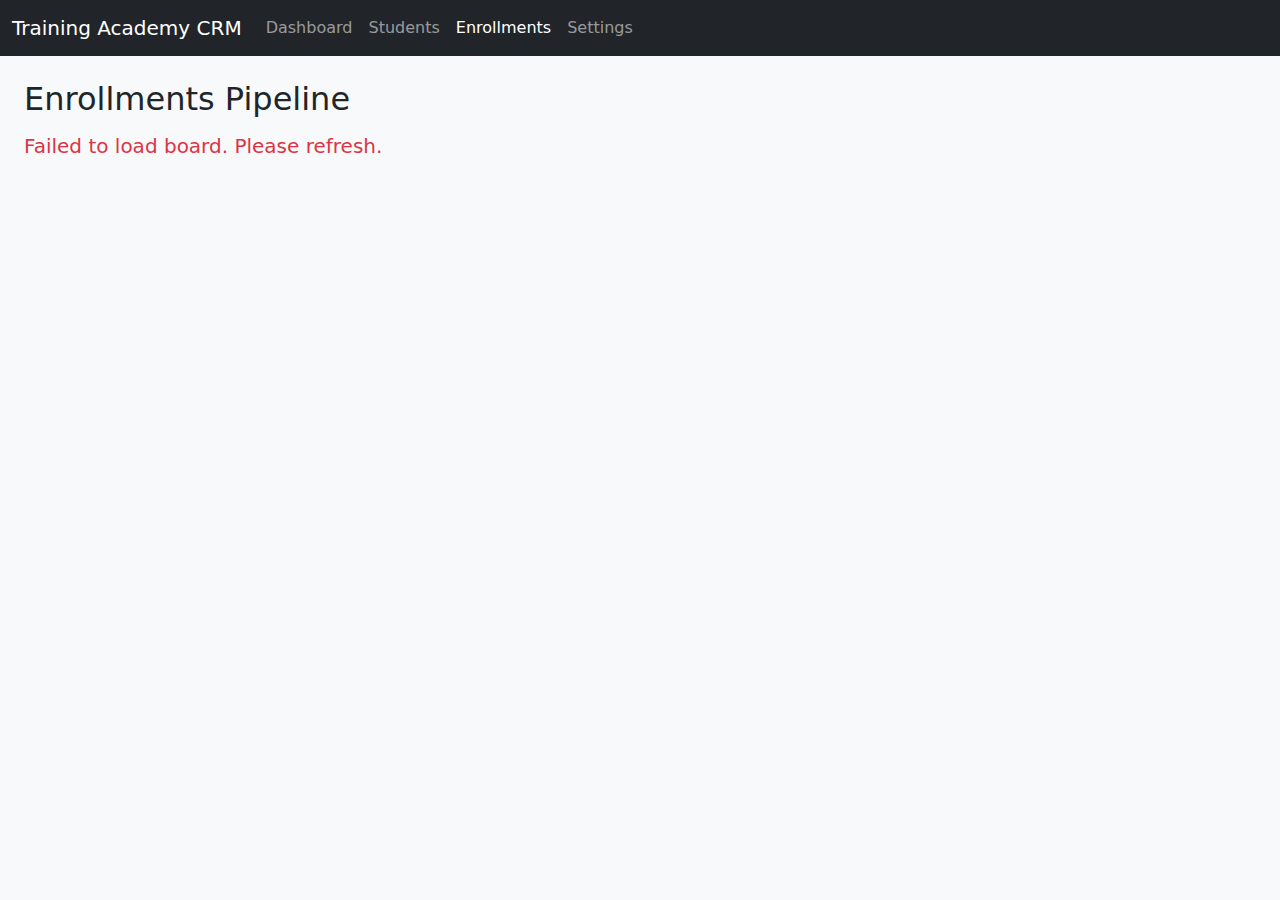
<file: enrollments.html>
<!DOCTYPE html>
<html lang="en">

<head>
    <meta charset="UTF-8">
    <meta name="viewport" content="width=device-width, initial-scale-1.0">
    <title>CRM - Enrollments Pipeline</title>
    <!-- Bootstrap 5 CSS -->
    <link href="https://cdn.jsdelivr.net/npm/bootstrap@5.3.3/dist/css/bootstrap.min.css" rel="stylesheet">
    <!-- Bootstrap Icons -->
    <link href="https://cdn.jsdelivr.net/npm/bootstrap-icons@1.11.3/font/bootstrap-icons.min.css" rel="stylesheet">
    <!-- Custom Kanban CSS -->
    <link href="/assets/css/style.css" rel="stylesheet">
</head>

<body>

    <!-- Navigation (Copied from settings.html) -->
    <nav class="navbar navbar-expand-lg navbar-dark bg-dark mb-4">
        <div class="container-fluid">
            <a class="navbar-brand" href="#">Training Academy CRM</a>
            <div class="collapse navbar-collapse">
                <ul class="navbar-nav me-auto mb-2 mb-lg-0">
                    <li class="nav-item"><a class="nav-link" href="/dashboard.html">Dashboard</a></li>
                    <li class="nav-item"><a class="nav-link" href="/students.html">Students</a></li>
                    <li class="nav-item"><a class="nav-link active" href="/enrollments.html">Enrollments</a></li>
                    <li class="nav-item"><a class="nav-link" href="/settings.html">Settings</a></li>
                </ul>
            </div>
        </div>
    </nav>

    <!-- Main Content -->
    <main class="container-fluid px-4">
        <div class="d-flex justify-content-between align-items-center mb-3">
            <h2 class="mb-0">Enrollments Pipeline</h2>
            <!-- Filters would go here -->
        </div>

        <!-- Kanban Board Container -->
        <div class="kanban-board-container">
            <div class="kanban-board" id="kanban-board">
                <!-- Columns will be dynamically generated by JS -->
                <!-- 
                Example Column Structure:
                <div class="kanban-column" id="stage-1">
                    <h5 class="kanban-column-title">New Inquiry (5)</h5>
                    <div class="kanban-dropzone" data-stage-id="1">
                        <div class="kanban-card" draggable="true" data-id="101">
                            <h6>Student Name</h6>
                            <p>Course Name</p>
                            <span>Follow up: 10-Nov</span>
                        </div>
                    </div>
                </div>
                -->
            </div>
        </div>
    </main>

    <script src="https://cdn.jsdelivr.net/npm/bootstrap@5.3.3/dist/js/bootstrap.bundle.min.js"></script>
    <script src="/assets/js/enrollments.js" defer></script>

    <div class="modal fade" id="lostModal" tabindex="-1" aria-labelledby="lostModalLabel" aria-hidden="true">
        <div class="modal-dialog">
            <div class="modal-content">
                <div class="modal-header">
                    <h5 class="modal-title" id="lostModalLabel">Mark Enrollment as Lost</h5>
                    <button type="button" class="btn-close" data-bs-dismiss="modal" aria-label="Close"></button>
                </div>
                <form id="lost-enrollment-form">
                    <input type="hidden" id="lost-enrollment-id" name="enrollment_id">
                    <div class="modal-body">
                        <div class="mb-3">
                            <label for="lost_reason" class="form-label">Lost Reason <span class="text-danger">*</span></label>
                            <select class="form-select mb-2" id="lost_reason" name="lost_reason" required>
                                <option value="">-- Select Reason --</option>
                                <option value="Joined Competitor">Joined Competitor</option>
                                <option value="Not Interested Anymore">Not Interested Anymore</option>
                                <option value="Price/Budget Issue">Price/Budget Issue</option>
                                <option value="Unqualified Lead">Unqualified Lead</option>
                                <option value="No Response">No Response</option>
                            </select>
                            <textarea class="form-control" name="lost_reason_details" rows="3" placeholder="Add specific notes... (Optional)"></textarea>
                        </div>
                    </div>
                    <div class="modal-footer">
                        <button type="button" class="btn btn-secondary" data-bs-dismiss="modal">Cancel</button>
                        <button type="submit" class="btn btn-danger">Confirm Lost</button>
                    </div>
                </form>
            </div>
        </div>
    </div>
</body>

</html>

</html>
</file>
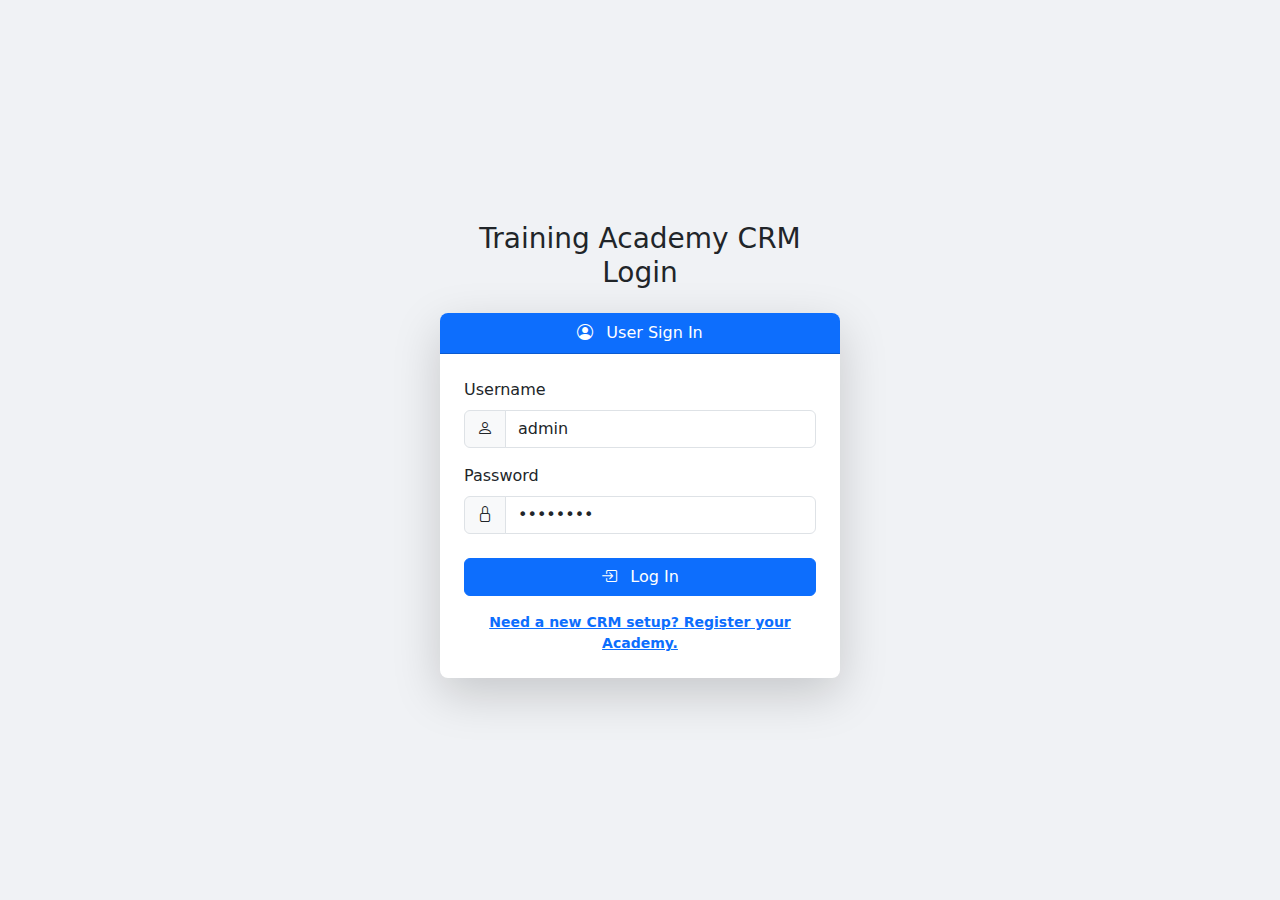
<file: login.html>
<!DOCTYPE html>
<html lang="en">

<head>
    <meta charset="UTF-8">
    <meta name="viewport" content="width=device-width, initial-scale=1.0">
    <title>CRM - Login</title>
    <link href="https://cdn.jsdelivr.net/npm/bootstrap@5.3.3/dist/css/bootstrap.min.css" rel="stylesheet">
    <link href="https://cdn.jsdelivr.net/npm/bootstrap-icons@1.11.3/font/bootstrap-icons.min.css" rel="stylesheet">
    <style>
        body {
            background-color: #f0f2f5; /* Updated for UI consistency */
            display: flex;
            justify-content: center;
            align-items: center;
            min-height: 100vh;
        }

        .login-container {
            width: 100%;
            max-width: 400px;
        }
    </style>
</head>

<body>

    <div class="login-container">
        <h3 class="text-center mb-4">Training Academy CRM Login</h3>
        <div class="card shadow-lg border-0 rounded-3">
            <div class="card-header bg-primary text-white text-center rounded-top-3">
                <i class="bi bi-person-circle me-2"></i> User Sign In
            </div>
            <div class="card-body p-4">
                <div id="alert-message" class="alert d-none" role="alert"></div>

                <form id="login-form">
                    <div class="mb-3">
                        <label for="username" class="form-label">Username</label>
                        <div class="input-group">
                            <span class="input-group-text"><i class="bi bi-person"></i></span>
                            <input type="text" class="form-control" id="username" name="username" required autocomplete="username" value="admin">
                        </div>
                    </div>
                    <div class="mb-4">
                        <label for="password" class="form-label">Password</label>
                        <div class="input-group">
                            <span class="input-group-text"><i class="bi bi-lock"></i></span>
                            <input type="password" class="form-control" id="password" name="password" required autocomplete="current-password" value="admin123">
                        </div>
                        <!-- <small class="form-text text-muted">Hint: Use the default admin user with password "admin123".</small> -->
                    </div>
                    <div class="d-grid">
                        <button type="submit" class="btn btn-primary" id="login-button">
                            <i class="bi bi-box-arrow-in-right me-2"></i> Log In
                        </button>
                    </div>
                </form>

                <p class="text-center mt-3 mb-0 small">
                    <a href="signup.html" class="text-primary fw-bold">Need a new CRM setup? Register your Academy.</a>
                </p>
            </div>
        </div>
    </div>

    <script src="https://cdn.jsdelivr.net/npm/bootstrap@5.3.3/dist/js/bootstrap.bundle.min.js"></script>

    <script>
        document.getElementById('login-form').addEventListener('submit', async function(event) {
            event.preventDefault();
            
            const form = event.target;
            const button = document.getElementById('login-button');
            const alertMessage = document.getElementById('alert-message');
            
            button.disabled = true;
            alertMessage.classList.add('d-none');
            
            const formData = new FormData(form);
            const loginData = Object.fromEntries(formData.entries());

            try {
                const response = await fetch('/api/v1/auth.php', {
                    method: 'POST',
                    headers: { 'Content-Type': 'application/json' },
                    body: JSON.stringify(loginData)
                });
                
                const isJson = response.headers.get('content-type')?.includes('application/json');
                
                if (!isJson) {
                    throw new Error('Server returned an invalid response (not JSON). Check PHP error logs.');
                }
                
                const result = await response.json();

                if (response.ok) {
                    alertMessage.classList.remove('alert-danger', 'd-none');
                    alertMessage.classList.add('alert-success');
                    alertMessage.textContent = `Welcome, ${result.full_name}! Redirecting...`;
                    
                    setTimeout(() => {
                        // FINAL FIX: Use relative path for maximum compatibility
                        window.location.href = 'dashboard.php'; 
                    }, 500);
                    
                } else {
                    throw new Error(result.error || 'Authentication failed. Please try again.');
                }

            } catch (error) {
                alertMessage.classList.remove('alert-success', 'd-none');
                alertMessage.classList.add('alert-danger');
                alertMessage.textContent = error.message;
                console.error('Login Error:', error);
                button.disabled = false;
            }
        });
    </script>
</body>

</html>
</file>
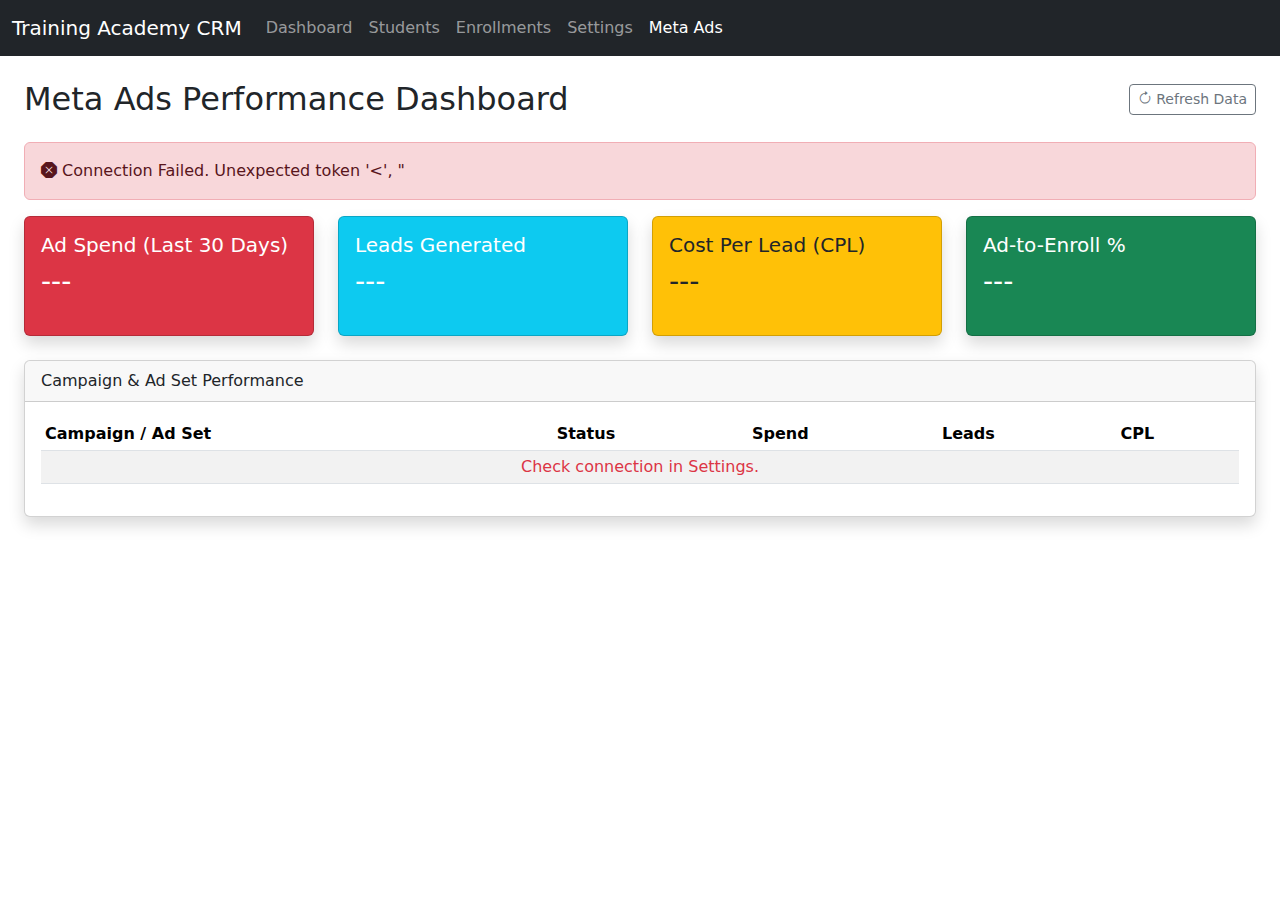
<file: meta_ads.html>
<!DOCTYPE html>
<html lang="en">

<head>
    <meta charset="UTF-8">
    <meta name="viewport" content="width=device-width, initial-scale=1.0">
    <title>CRM - Meta Ads Dashboard</title>
    <link href="https://cdn.jsdelivr.net/npm/bootstrap@5.3.3/dist/css/bootstrap.min.css" rel="stylesheet">
    <link href="https://cdn.jsdelivr.net/npm/bootstrap-icons@1.11.3/font/bootstrap-icons.min.css" rel="stylesheet">
    <style>
        .kpi-card { min-height: 120px; }
    </style>
</head>

<body>

    <nav class="navbar navbar-expand-lg navbar-dark bg-dark mb-4">
        <div class="container-fluid">
            <a class="navbar-brand" href="#">Training Academy CRM</a>
            <div class="collapse navbar-collapse">
                <ul class="navbar-nav me-auto mb-2 mb-lg-0">
                    <li class="nav-item"><a class="nav-link" href="/dashboard.html">Dashboard</a></li>
                    <li class="nav-item"><a class="nav-link" href="/students.html">Students</a></li>
                    <li class="nav-item"><a class="nav-link" href="/enrollments.html">Enrollments</a></li>
                    <li class="nav-item"><a class="nav-link" href="/settings.html">Settings</a></li>
                    <li class="nav-item"><a class="nav-link active" href="/meta_ads.html">Meta Ads</a></li>
                </ul>
            </div>
        </div>
    </nav>

    <main class="container-fluid px-4">
        <div class="d-flex justify-content-between align-items-center mb-4">
            <h2 class="mb-0">Meta Ads Performance Dashboard</h2>
            <button class="btn btn-sm btn-outline-secondary" onclick="loadAdsData()"><i class="bi bi-arrow-clockwise"></i> Refresh Data</button>
        </div>
        
        <div id="connection-status" class="alert alert-warning">
            <i class="bi bi-exclamation-triangle-fill"></i> Not connected. Go to Settings > Integrations to connect your Meta account.
        </div>

        <div class="row mb-4">
            <div class="col-md-3">
                <div class="card kpi-card bg-danger text-white shadow">
                    <div class="card-body">
                        <h5 class="card-title">Ad Spend (Last 30 Days)</h5>
                        <h3 class="card-text" id="kpi-spend">₹0</h3>
                    </div>
                </div>
            </div>
            
            <div class="col-md-3">
                <div class="card kpi-card bg-info text-white shadow">
                    <div class="card-body">
                        <h5 class="card-title">Leads Generated</h5>
                        <h3 class="card-text" id="kpi-leads">0</h3>
                    </div>
                </div>
            </div>

            <div class="col-md-3">
                <div class="card kpi-card bg-warning text-dark shadow">
                    <div class="card-body">
                        <h5 class="card-title">Cost Per Lead (CPL)</h5>
                        <h3 class="card-text" id="kpi-cpl">₹0</h3>
                    </div>
                </div>
            </div>

            <div class="col-md-3">
                <div class="card kpi-card bg-success text-white shadow">
                    <div class="card-body">
                        <h5 class="card-title">Ad-to-Enroll %</h5>
                        <h3 class="card-text" id="kpi-enroll-rate">0%</h3>
                    </div>
                </div>
            </div>
        </div>

        <div class="card shadow mb-4">
            <div class="card-header">
                Campaign & Ad Set Performance
            </div>
            <div class="card-body">
                <div class="table-responsive">
                    <table class="table table-striped table-sm">
                        <thead>
                            <tr>
                                <th>Campaign / Ad Set</th>
                                <th>Status</th>
                                <th>Spend</th>
                                <th>Leads</th>
                                <th>CPL</th>
                            </tr>
                        </thead>
                        <tbody id="ad-campaign-table">
                            <tr><td colspan="5" class="text-center text-muted">Awaiting connection...</td></tr>
                        </tbody>
                    </table>
                </div>
            </div>
        </div>
    </main>

    <script src="https://cdn.jsdelivr.net/npm/bootstrap@5.3.3/dist/js/bootstrap.bundle.min.js"></script>
    <script src="/assets/js/meta_ads.js" defer></script>
</body>

</html>
</file>
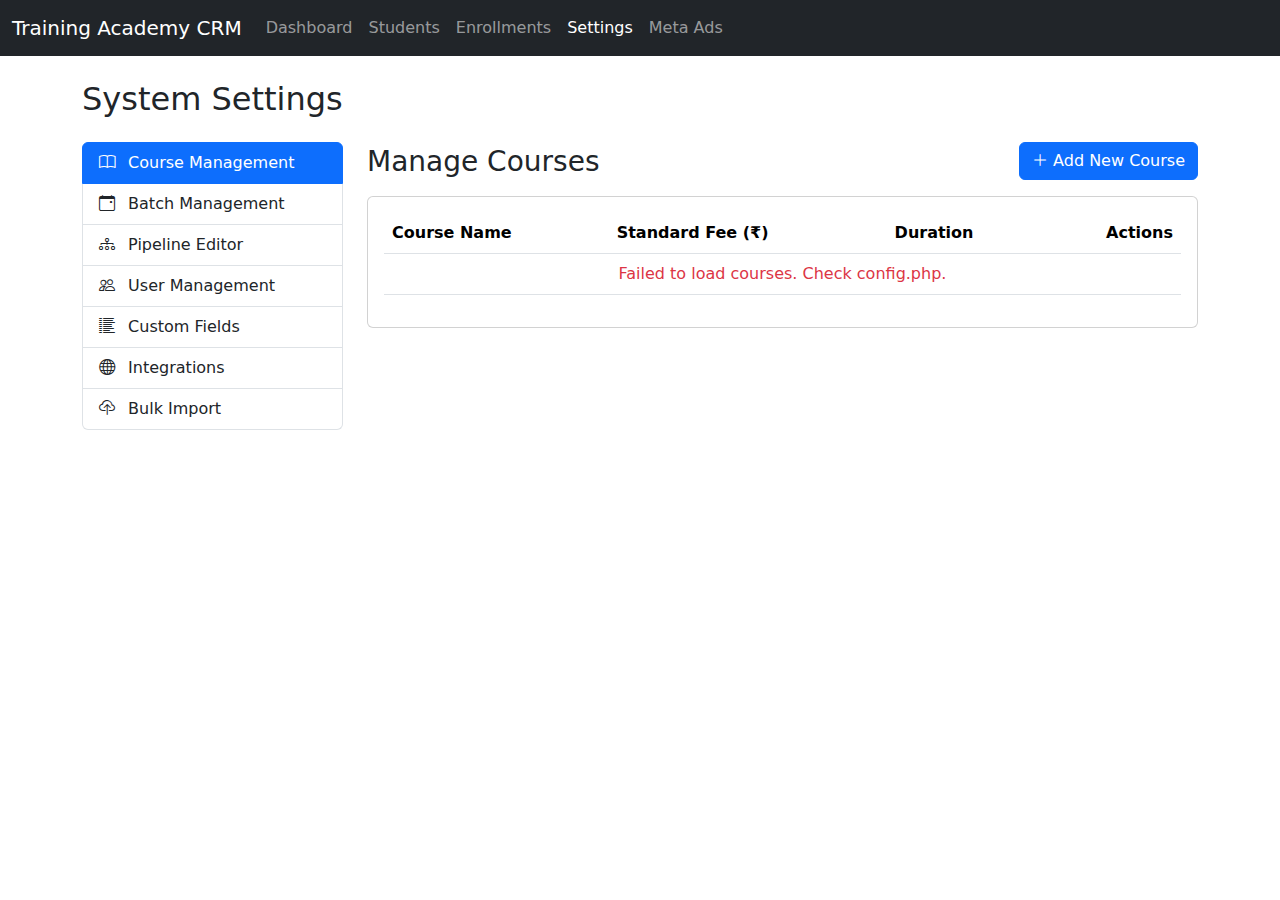
<file: settings.html>
<!DOCTYPE html>
<html lang="en">

<head>
    <meta charset="UTF-8">
    <meta name="viewport" content="width=device-width, initial-scale=1.0">
    <title>CRM - Settings</title>
    <link href="https://cdn.jsdelivr.net/npm/bootstrap@5.3.3/dist/css/bootstrap.min.css" rel="stylesheet">
    <link href="https://cdn.jsdelivr.net/npm/bootstrap-icons@1.11.3/font/bootstrap-icons.min.css" rel="stylesheet">
</head>

<body>

    <nav class="navbar navbar-expand-lg navbar-dark bg-dark mb-4">
        <div class="container-fluid">
            <a class="navbar-brand" href="#">Training Academy CRM</a>
            <div class="collapse navbar-collapse">
                <ul class="navbar-nav me-auto mb-2 mb-lg-0">
                    <li class="nav-item"><a class="nav-link" href="/dashboard.html">Dashboard</a></li>
                    <li class="nav-item"><a class="nav-link" href="/students.html">Students</a></li>
                    <li class="nav-item"><a class="nav-link" href="/enrollments.html">Enrollments</a></li>
                    <li class="nav-item"><a class="nav-link active" href="/settings.html">Settings</a></li>
                    <li class="nav-item"><a class="nav-link" href="/meta_ads.html">Meta Ads</a></li>
                </ul>
            </div>
        </div>
    </nav>

    <main class="container">
        <h2 class="mb-4">System Settings</h2>

        <div class="row">
            <div class="col-md-3">
                <div class="list-group" id="settings-tabs" role="tablist">
                    <a class="list-group-item list-group-item-action active" id="courses-tab" data-bs-toggle="list" href="#courses-pane" role="tab">
                        <i class="bi bi-book me-2"></i> Course Management
                    </a>
                    <a class="list-group-item list-group-item-action" id="batches-tab" data-bs-toggle="list" href="#batches-pane" role="tab">
                        <i class="bi bi-calendar-event me-2"></i> Batch Management
                    </a>
                    <a class="list-group-item list-group-item-action" id="pipeline-tab" data-bs-toggle="list" href="#pipeline-pane" role="tab">
                        <i class="bi bi-diagram-3 me-2"></i> Pipeline Editor
                    </a>
                    <a class="list-group-item list-group-item-action" id="users-tab" data-bs-toggle="list" href="#users-pane" role="tab">
                        <i class="bi bi-people me-2"></i> User Management
                    </a>
                    <a class="list-group-item list-group-item-action" id="custom-fields-tab" data-bs-toggle="list" href="#custom-fields-pane" role="tab">
                        <i class="bi bi-list-columns-reverse me-2"></i> Custom Fields
                    </a>
                    <a class="list-group-item list-group-item-action" id="integrations-tab" data-bs-toggle="list" href="#integrations-pane" role="tab">
                        <i class="bi bi-globe me-2"></i> Integrations
                    </a>
                    <a class="list-group-item list-group-item-action" id="bulk-import-tab" data-bs-toggle="list" href="#bulk-import-pane" role="tab">
                        <i class="bi bi-cloud-upload me-2"></i> Bulk Import
                    </a>
                    </div>
            </div>
            <div class="col-md-9">
                <div class="tab-content">

                    <div class="tab-pane fade show active" id="courses-pane" role="tabpanel" aria-labelledby="courses-tab">
                        <div class="d-flex justify-content-between align-items-center mb-3">
                            <h3 class="mb-0">Manage Courses</h3>
                            <button class="btn btn-primary" data-bs-toggle="modal" data-bs-target="#addCourseModal">
                                <i class="bi bi-plus-lg"></i> Add New Course
                            </button>
                        </div>

                        <div class="card">
                            <div class="card-body">
                                <table class="table table-hover">
                                    <thead>
                                        <tr>
                                            <th>Course Name</th>
                                            <th>Standard Fee (₹)</th>
                                            <th>Duration</th>
                                            <th class="text-end">Actions</th>
                                        </tr>
                                    </thead>
                                    <tbody id="course-list-table">
                                        <tr>
                                            <td colspan="4" class="text-center">Loading courses...</td>
                                        </tr>
                                    </tbody>
                                </table>
                            </div>
                        </div>
                    </div>

                    <div class="tab-pane fade" id="batches-pane" role="tabpanel" aria-labelledby="batches-tab">
                        <div class="d-flex justify-content-between align-items-center mb-3">
                            <h3 class="mb-0">Manage Batches</h3>
                            <button class="btn btn-primary" data-bs-toggle="modal" data-bs-target="#addBatchModal">
                                <i class="bi bi-plus-lg"></i> Add New Batch
                            </button>
                        </div>

                        <div class="card">
                            <div class="card-body">
                                <table class="table table-hover">
                                    <thead>
                                        <tr>
                                            <th>Batch Name</th>
                                            <th>Course</th>
                                            <th>Start Date</th>
                                            <th>Seats</th>
                                            <th class="text-end">Actions</th>
                                        </tr>
                                    </thead>
                                    <tbody id="batch-list-table">
                                        <tr>
                                            <td colspan="5" class="text-center">Loading batches...</td>
                                        </tr>
                                    </tbody>
                                </table>
                            </div>
                        </div>
                    </div>

                    <div class="tab-pane fade" id="pipeline-pane" role="tabpanel" aria-labelledby="pipeline-tab">
                        <div class="d-flex justify-content-between align-items-center mb-3">
                            <h3 class="mb-0">Edit Admissions Funnel Stages</h3>
                            <button class="btn btn-primary" data-bs-toggle="modal" data-bs-target="#addStageModal">
                                <i class="bi bi-plus-lg"></i> Add New Stage
                            </button>
                        </div>
                        <div class="alert alert-info">
                            Drag and drop the stages below to re-order your Kanban board columns.
                        </div>

                        <ul class="list-group list-group-flush" id="pipeline-stages-list">
                        </ul>
                    </div>

                    <div class="tab-pane fade" id="users-pane" role="tabpanel" aria-labelledby="users-tab">
                        <div class="d-flex justify-content-between align-items-center mb-3">
                            <h3 class="mb-0">Manage CRM Users</h3>
                            <button class="btn btn-primary" data-bs-toggle="modal" data-bs-target="#addUserModal">
                                <i class="bi bi-person-plus-fill"></i> Invite New User
                            </button>
                        </div>
                        <div class="card">
                            <div class="card-body">
                                <table class="table table-hover">
                                    <thead>
                                        <tr>
                                            <th>Name</th>
                                            <th>Username</th>
                                            <th>Role</th>
                                            <th>Status</th>
                                            <th class="text-end">Actions</th>
                                        </tr>
                                    </thead>
                                    <tbody id="user-list-table">
                                        <tr>
                                            <td colspan="5" class="text-center">Loading users...</td>
                                        </tr>
                                    </tbody>
                                </table>
                            </div>
                        </div>
                    </div>

                    <div class="tab-pane fade" id="custom-fields-pane" role="tabpanel" aria-labelledby="custom-fields-tab">
                        <div class="d-flex justify-content-between align-items-center mb-3">
                            <h3 class="mb-0">Custom Fields for Leads</h3>
                            <button class="btn btn-primary" data-bs-toggle="modal" data-bs-target="#addCustomFieldModal">
                                <i class="bi bi-plus-lg"></i> Add New Field
                            </button>
                        </div>
                        <div class="alert alert-warning">
                            Adding fields here requires database changes and an update to the Student Profile UI.
                        </div>
                        <div class="card">
                            <div class="card-body">
                                <table class="table table-hover">
                                    <thead>
                                        <tr>
                                            <th>Field Name</th>
                                            <th>Key (DB Column)</th>
                                            <th>Type</th>
                                            <th>Scoring</th>
                                            <th class="text-end">Actions</th>
                                        </tr>
                                    </thead>
                                    <tbody id="custom-fields-list-table">
                                        <tr>
                                            <td colspan="5" class="text-center">Loading fields...</td>
                                        </tr>
                                    </tbody>
                                </table>
                            </div>
                        </div>
                    </div>

                    <div class="tab-pane fade" id="integrations-pane" role="tabpanel" aria-labelledby="integrations-tab">
                        <h3 class="mb-4">Lead Capture Integrations</h3>
                        <p class="text-muted">Connect your external platforms to automatically push leads into the CRM.</p>

                        <div class="card mb-3" data-platform="meta">
                            <div class="card-header bg-primary text-white d-flex justify-content-between align-items-center">
                                <i class="bi bi-meta me-2"></i> Meta Lead Ads (Facebook/Instagram)
                                <span id="meta-connection-status" class="badge bg-danger">Disconnected</span>
                            </div>
                            
                            <div class="card-body">
                                <h5>Connection</h5>
                                <p>Connect your account to fetch ad data, lead forms, and metrics.</p>
                                <button class="btn btn-primary" id="meta-login-button">
                                    <i class="bi bi-facebook me-2"></i> Connect with Facebook
                                </button>

                                <hr class="mt-4">
                                <h5>Lead Form Field Mapping</h5>
                                <p class="text-muted small">Map fields from your Meta Lead Forms to fields in your CRM.</p>
                                
                                <form id="meta-mapping-form">
                                    <div class="table-responsive">
                                        <table class="table table-bordered table-sm">
                                            <thead>
                                                <tr>
                                                    <th>Meta Field Name (Source)</th>
                                                    <th>CRM Field Key (Target)</th>
                                                </tr>
                                            </thead>
                                            <tbody id="meta-mapping-table">
                                                <tr><td colspan="2" class="text-center text-muted">Load Meta Forms to map fields.</td></tr>
                                            </tbody>
                                        </table>
                                    </div>
                                    <button type="submit" class="btn btn-success btn-sm mt-2" id="save-mapping-button" disabled>
                                        Save Field Mapping
                                    </button>
                                </form>
                            </div>
                        </div>

                        <div class="card mb-3" data-platform="website_form">
                            <div class="card-header bg-secondary text-white">
                                <i class="bi bi-browser-chrome me-2"></i> Website Contact Form
                            </div>
                            <form class="p-3 integration-form" data-platform-id="website_form">
                                <input type="hidden" name="platform" value="website_form">
                                <div class="mb-3">
                                    <label class="form-label">Webhook URL</label>
                                    <input type="text" class="form-control" readonly value="[Your CRM Base URL]/api/v1/webhook.php?key=[AUTO GENERATED KEY]">
                                    <small class="form-text text-muted">Use this URL in your website's form submission logic.</small>
                                </div>
                                <div class="d-flex justify-content-between align-items-center">
                                    <div class="form-check form-switch">
                                        <input class="form-check-input" type="checkbox" id="website_is_active" name="is_active" checked>
                                        <label class="form-check-label" for="website_is_active">Integration Active</label>
                                    </div>
                                    <button type="submit" class="btn btn-sm btn-primary">Save Website Settings</button>
                                </div>
                            </form>
                        </div>
                    </div>
                    
                    <div class="tab-pane fade" id="bulk-import-pane" role="tabpanel" aria-labelledby="bulk-import-tab">
                        <h3 class="mb-4">Bulk Import Leads from CSV/TSV</h3>
                        <p class="text-muted">Import leads by providing a file link or uploading a local file.</p>
                        
                        <a href="#" id="download-sample-csv" class="btn btn-sm btn-outline-info mb-3">
                            <i class="bi bi-file-earmark-arrow-down me-1"></i> Download Sample CSV File
                        </a>

                        <div class="card mb-3">
                            <div class="card-body">
                                <h5 class="card-title">1. Source Data</h5>
                                <form id="bulk-import-form">
                                    
                                    <div id="url-input-group" class="mb-3">
                                        <label for="google_sheet_link" class="form-label">URL Link (Google Sheet Publish Link)</label>
                                        <input type="url" class="form-control" id="google_sheet_link" name="google_sheet_link" placeholder="e.g., https://docs.google.com/spreadsheets/d/.../export?format=csv">
                                    </div>
                                    <div id="file-input-group" class="mb-3">
                                        <label for="csv_file_upload" class="form-label">Local CSV/TSV File</label>
                                        <input type="file" class="form-control" id="csv_file_upload" name="csv_file_upload" accept=".csv, .tsv, .txt">
                                    </div>
                                    
                                    <h5 class="card-title mt-4">2. Field Mapping</h5>
                                    <p class="text-muted small">Map the columns from your source (Source) to the fields in the CRM (Target). **Full Name** and **Phone Number** are required.</p>

                                    <div class="table-responsive">
                                        <table class="table table-bordered table-sm">
                                            <thead>
                                                <tr>
                                                    <th>Source Column Header</th>
                                                    <th>CRM Field Key (Target)</th>
                                                </tr>
                                            </thead>
                                            <tbody id="import-mapping-table">
                                                <tr><td colspan="2" class="text-center text-muted">Enter data above and click Load to see columns.</td></tr>
                                            </tbody>
                                        </table>
                                    </div>
                                    
                                    <div id="import-status-alert" class="alert d-none mt-3" role="alert"></div>

                                    <div class="text-end">
                                        <button type="button" class="btn btn-secondary me-2" id="load-columns-button" onclick="handleLoadColumns()">Load Columns</button>
                                        <button type="submit" class="btn btn-primary" id="start-import-button" disabled>Start Bulk Import</button>
                                    </div>
                                </form>
                            </div>
                        </div>
                    </div>
                    </div>
            </div>
        </div>

    </main>

    <div class="modal fade" id="addCourseModal" tabindex="-1" aria-labelledby="addCourseModalLabel" aria-hidden="true">
        <div class="modal-dialog">
            <div class="modal-content">
                <div class="modal-header">
                    <h5 class="modal-title" id="addCourseModalLabel">Add New Course</h5>
                    <button type="button" class="btn-close" data-bs-dismiss="modal" aria-label="Close"></button>
                </div>
                <form id="add-course-form">
                    <div class="modal-body">
                        <div class="mb-3">
                            <label for="course_name" class="form-label">Course Name <span class="text-danger">*</span></label>
                            <input type="text" class="form-control" id="course_name" name="course_name" required>
                        </div>
                        <div class="mb-3">
                            <label for="standard_fee" class="form-label">Standard Fee (₹) <span class="text-danger">*</span></label>
                            <input type="number" step="0.01" class="form-control" id="standard_fee" name="standard_fee" required>
                        </div>
                        <div class="mb-3">
                            <label for="duration" class="form-label">Duration (e.g., "6 Months")</label>
                            <input type="text" class="form-control" id="duration" name="duration">
                        </div>
                    </div>
                    <div class="modal-footer">
                        <button type="button" class="btn btn-secondary" data-bs-dismiss="modal">Close</button>
                        <button type="submit" class="btn btn-primary">Save Course</button>
                    </div>
                </form>
            </div>
        </div>
    </div>

    <div class="modal fade" id="addBatchModal" tabindex="-1" aria-labelledby="addBatchModalLabel" aria-hidden="true">
        <div class="modal-dialog">
            <div class="modal-content">
                <div class="modal-header">
                    <h5 class="modal-title" id="addBatchModalLabel">Create New Batch</h5>
                    <button type="button" class="btn-close" data-bs-dismiss="modal" aria-label="Close"></button>
                </div>
                <form id="add-batch-form">
                    <div class="modal-body">
                        <div class="mb-3">
                            <label for="batch_name" class="form-label">Batch Name <span class="text-danger">*</span></label>
                            <input type="text" class="form-control" id="batch_name" name="batch_name" required placeholder="e.g., FS-J24-A">
                        </div>
                        <div class="mb-3">
                            <label for="course_id" class="form-label">Course <span class="text-danger">*</span></label>
                            <select class="form-select" id="batch-course-id" name="course_id" required>
                                <option value="">-- Select Course --</option>
                                </select>
                        </div>
                        <div class="row">
                            <div class="col-md-6 mb-3">
                                <label for="start_date" class="form-label">Start Date <span class="text-danger">*</span></label>
                                <input type="date" class="form-control" id="start_date" name="start_date" required>
                            </div>
                            <div class="col-md-6 mb-3">
                                <label for="total_seats" class="form-label">Total Seats <span class="text-danger">*</span></label>
                                <input type="number" class="form-control" id="total_seats" name="total_seats" required min="1">
                            </div>
                        </div>
                    </div>
                    <div class="modal-footer">
                        <button type="button" class="btn btn-secondary" data-bs-dismiss="modal">Close</button>
                        <button type="submit" class="btn btn-primary">Save Batch</button>
                    </div>
                </form>
            </div>
        </div>
    </div>

    <div class="modal fade" id="addStageModal" tabindex="-1" aria-labelledby="addStageModalLabel" aria-hidden="true">
        <div class="modal-dialog">
            <div class="modal-content">
                <div class="modal-header">
                    <h5 class="modal-title" id="addStageModalLabel">Add New Pipeline Stage</h5>
                    <button type="button" class="btn-close" data-bs-dismiss="modal" aria-label="Close"></button>
                </div>
                <form id="add-stage-form">
                    <div class="modal-body">
                        <div class="mb-3">
                            <label for="stage_name" class="form-label">Stage Name <span class="text-danger">*</span></label>
                            <input type="text" class="form-control" id="stage_name" name="stage_name" required placeholder="e.g., Follow-up Sent, Scheduled Demo">
                        </div>
                    </div>
                    <div class="modal-footer">
                        <button type="button" class="btn btn-secondary" data-bs-dismiss="modal">Close</button>
                        <button type="submit" class="btn btn-primary">Add Stage</button>
                    </div>
                </form>
            </div>
        </div>
    </div>

    <div class="modal fade" id="addUserModal" tabindex="-1" aria-labelledby="addUserModalLabel" aria-hidden="true">
        <div class="modal-dialog">
            <div class="modal-content">
                <div class="modal-header">
                    <h5 class="modal-title" id="addUserModalLabel">Invite New User</h5>
                    <button type="button" class="btn-close" data-bs-dismiss="modal" aria-label="Close"></button>
                </div>
                <form id="add-user-form">
                    <div class="modal-body">
                        <div class="mb-3">
                            <label for="full_name" class="form-label">Full Name <span class="text-danger">*</span></label>
                            <input type="text" class="form-control" id="user_full_name" name="full_name" required>
                        </div>
                        <div class="mb-3">
                            <label for="username" class="form-label">Username (Login ID) <span class="text-danger">*</span></label>
                            <input type="text" class="form-control" id="username" name="username" required>
                        </div>
                        <div class="mb-3">
                            <label for="password" class="form-label">Temporary Password <span class="text-danger">*</span></label>
                            <input type="password" class="form-control" id="password" name="password" required>
                        </div>
                        <div class="mb-3">
                            <label for="role" class="form-label">Role <span class="text-danger">*</span></label>
                            <select class="form-select" id="role" name="role" required>
                                <option value="counselor">Counselor</option>
                                <option value="trainer">Trainer</option>
                                <option value="owner">Owner</option>
                                <option value="admin">Admin</option>
                            </select>
                        </div>
                    </div>
                    <div class="modal-footer">
                        <button type="button" class="btn btn-secondary" data-bs-dismiss="modal">Close</button>
                        <button type="submit" class="btn btn-primary">Invite User</button>
                    </div>
                </form>
            </div>
        </div>
    </div>

    <div class="modal fade" id="addCustomFieldModal" tabindex="-1" aria-labelledby="addCustomFieldModalLabel" aria-hidden="true">
        <div class="modal-dialog">
            <div class="modal-content">
                <div class="modal-header">
                    <h5 class="modal-title" id="addCustomFieldModalLabel">Define New Lead Field</h5>
                    <button type="button" class="btn-close" data-bs-dismiss="modal" aria-label="Close"></button>
                </div>
                <form id="add-custom-field-form">
                    <input type="hidden" name="field_id" id="field_id_input">
                    <input type="hidden" name="scoring_rules_json_hidden" id="scoring_rules_json_hidden"> <div class="modal-body">
                        <div class="mb-3">
                            <label for="field_name" class="form-label">Display Name <span class="text-danger">*</span></label>
                            <input type="text" class="form-control" id="field_name" name="field_name" required placeholder="e.g., Expected Salary">
                        </div>
                        <div class="mb-3">
                            <label for="field_key" class="form-label">Database Key (Alpha-numeric, auto-slugged)</label>
                            <input type="text" class="form-control" id="field_key" name="field_key" placeholder="e.g., expected_salary">
                            <small class="text-muted">Used as the column name in the database.</small>
                        </div>
                        <div class="mb-3">
                            <label for="field_type" class="form-label">Field Type <span class="text-danger">*</span></label>
                            <select class="form-select" id="field_type" name="field_type" required onchange="toggleFieldSections()">
                                <option value="text">Text Input</option>
                                <option value="number">Number Input</option>
                                <option value="select">Dropdown (Select)</option>
                            </select>
                        </div>
                        <div class="mb-3 d-none" id="field-options-group">
                            <label for="options" class="form-label">Dropdown Options (Comma-Separated) <span class="text-danger">*</span></label>
                            <textarea class="form-control" id="options" name="options" rows="2" placeholder="e.g., High, Medium, Low"></textarea>
                        </div>
                        <div class="row">
                            <div class="col-md-6 mb-3">
                                <div class="form-check">
                                    <input class="form-check-input" type="checkbox" name="is_required" id="is_required">
                                    <label class="form-check-label" for="is_required">Required Field</label>
                                </div>
                            </div>
                            <div class="col-md-6 mb-3">
                                <div class="form-check">
                                    <input class="form-check-input" type="checkbox" name="is_score_field" id="is_score_field">
                                    <label class="form-check-label" for="is_score_field">Use for Lead Scoring</label>
                                </div>
                            </div>
                        </div>
                        
                        <div class="mb-3 d-none" id="score-rules-panel">
                            <label class="form-label">Configure Lead Scoring Rules</label>
                            <p class="text-muted small">Enter comma-separated values that correspond to each score level.</p>

                            <div class="card card-body p-2 mb-2 border-success">
                                <label for="rules-high" class="form-label mb-1 text-success">High Score (100 pts)</label>
                                <textarea class="form-control form-control-sm score-input-rules" id="rules-high" data-level="High" rows="2" placeholder="e.g., Fresher, M.Tech"></textarea>
                            </div>

                            <div class="card card-body p-2 mb-2 border-warning">
                                <label for="rules-medium" class="form-label mb-1 text-warning">Medium Score (50 pts)</label>
                                <textarea class="form-control form-control-sm score-input-rules" id="rules-medium" data-level="Medium" rows="2" placeholder="e.g., 2-4 Years Exp, BSc"></textarea>
                            </div>

                            <div class="card card-body p-2 mb-2 border-info">
                                <label for="rules-low" class="form-label mb-1 text-info">Low Score (25 pts)</label>
                                <textarea class="form-control form-control-sm score-input-rules" id="rules-low" data-level="Low" rows="2" placeholder="e.g., 5+ Years Exp, Career Gap"></textarea>
                            </div>
                        </div>
                        
                    </div>
                    <div class="modal-footer">
                        <button type="button" class="btn btn-secondary" data-bs-dismiss="modal">Close</button>
                        <button type="submit" class="btn btn-primary">Save Field Definition</button>
                    </div>
                </form>
            </div>
        </div>
    </div>


    <script src="https://cdn.jsdelivr.net/npm/bootstrap@5.3.3/dist/js/bootstrap.bundle.min.js"></script>
    <script src="/assets/js/settings_courses.js" defer></script>
    <script src="/assets/js/settings_pipeline.js" defer></script>
    <script src="/assets/js/settings_users.js" defer></script>
    <script src="/assets/js/settings_batches.js" defer></script>
    <script src="/assets/js/settings_custom_fields.js" defer></script>
    <script src="/assets/js/settings_integrations.js" defer></script>
    <script src="/assets/js/settings_import.js" defer></script>
    </body>

</html>
</file>
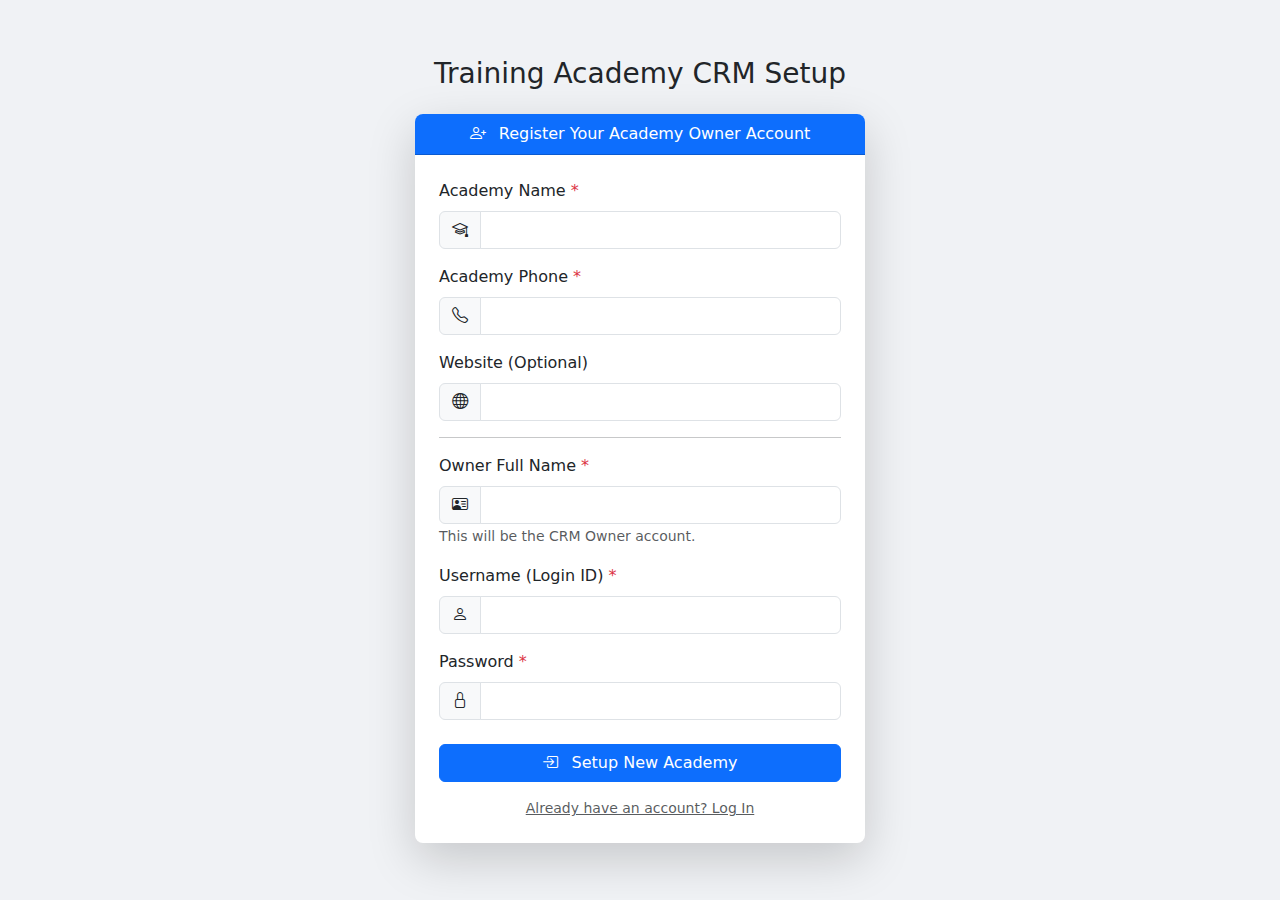
<file: signup.html>
<!DOCTYPE html>
<html lang="en">

<head>
    <meta charset="UTF-8">
    <meta name="viewport" content="width=device-width, initial-scale=1.0">
    <title>CRM - Sign Up</title>
    <link href="https://cdn.jsdelivr.net/npm/bootstrap@5.3.3/dist/css/bootstrap.min.css" rel="stylesheet">
    <link href="https://cdn.jsdelivr.net/npm/bootstrap-icons@1.11.3/font/bootstrap-icons.min.css" rel="stylesheet">
    <style>
        body {
            background-color: #f0f2f5;
            display: flex;
            justify-content: center;
            align-items: center;
            min-height: 100vh;
        }

        .login-container {
            width: 100%;
            max-width: 450px;
        }
    </style>
</head>

<body>

    <div class="login-container">
        <h3 class="text-center mb-4">Training Academy CRM Setup</h3>
        <div class="card shadow-lg border-0 rounded-3">
            <div class="card-header bg-primary text-white text-center rounded-top-3">
                <i class="bi bi-person-plus me-2"></i> Register Your Academy Owner Account
            </div>
            <div class="card-body p-4">
                <div id="alert-message" class="alert d-none" role="alert"></div>

                <form id="signup-form">
                    
                    <div class="mb-3">
                        <label for="academy_name" class="form-label">Academy Name <span class="text-danger">*</span></label>
                        <div class="input-group">
                            <span class="input-group-text"><i class="bi bi-mortarboard"></i></span>
                            <input type="text" class="form-control" id="academy_name" name="academy_name" required>
                        </div>
                    </div>
                    <div class="mb-3">
                        <label for="academy_phone" class="form-label">Academy Phone <span class="text-danger">*</span></label>
                        <div class="input-group">
                            <span class="input-group-text"><i class="bi bi-telephone"></i></span>
                            <input type="tel" class="form-control" id="academy_phone" name="academy_phone" required>
                        </div>
                    </div>
                    <div class="mb-3">
                        <label for="academy_website" class="form-label">Website (Optional)</label>
                        <div class="input-group">
                            <span class="input-group-text"><i class="bi bi-globe"></i></span>
                            <input type="url" class="form-control" id="academy_website" name="academy_website">
                        </div>
                    </div>
                    
                    <hr>
                    
                    <div class="mb-3">
                        <label for="full_name" class="form-label">Owner Full Name <span class="text-danger">*</span></label>
                        <div class="input-group">
                            <span class="input-group-text"><i class="bi bi-person-vcard"></i></span>
                            <input type="text" class="form-control" id="full_name" name="full_name" required>
                        </div>
                        <small class="form-text text-muted">This will be the CRM Owner account.</small>
                    </div>
                    <div class="mb-3">
                        <label for="username" class="form-label">Username (Login ID) <span class="text-danger">*</span></label>
                        <div class="input-group">
                            <span class="input-group-text"><i class="bi bi-person"></i></span>
                            <input type="text" class="form-control" id="username" name="username" required>
                        </div>
                    </div>
                    <div class="mb-4">
                        <label for="password" class="form-label">Password <span class="text-danger">*</span></label>
                        <div class="input-group">
                            <span class="input-group-text"><i class="bi bi-lock"></i></span>
                            <input type="password" class="form-control" id="password" name="password" required>
                        </div>
                    </div>

                    <div class="d-grid">
                        <button type="submit" class="btn btn-primary" id="signup-button">
                            <i class="bi bi-box-arrow-in-right me-2"></i> Setup New Academy
                        </button>
                    </div>
                    
                    <p class="text-center mt-3 mb-0 small">
                        <a href="login.html" class="text-muted">Already have an account? Log In</a>
                    </p>
                </form>
            </div>
        </div>
    </div>

    <script src="https://cdn.jsdelivr.net/npm/bootstrap@5.3.3/dist/js/bootstrap.bundle.min.js"></script>

    <script>
        document.getElementById('signup-form').addEventListener('submit', async function(event) {
            event.preventDefault();
            
            const form = event.target;
            const button = document.getElementById('signup-button');
            const alertMessage = document.getElementById('alert-message');
            
            button.disabled = true;
            alertMessage.classList.add('d-none');
            
            const formData = new FormData(form);
            const signupData = Object.fromEntries(formData.entries());

            try {
                // Targeting the new setup endpoint
                const response = await fetch('/api/v1/setup.php', {
                    method: 'POST',
                    headers: { 'Content-Type': 'application/json' },
                    body: JSON.stringify(signupData)
                });
                
                const isJson = response.headers.get('content-type')?.includes('application/json');
                
                if (!isJson) {
                    throw new Error('Server returned an invalid response (not JSON). Check PHP error logs.');
                }
                
                const result = await response.json();

                if (response.ok) {
                    alertMessage.classList.remove('alert-danger', 'd-none');
                    alertMessage.classList.add('alert-success');
                    alertMessage.textContent = 'Setup Complete! Your CRM is ready. Redirecting to login...';
                    
                    setTimeout(() => {
                        window.location.href = 'login.html'; 
                    }, 1000);
                    
                } else {
                    throw new Error(result.error || 'Academy setup failed. Please try again.');
                }

            } catch (error) {
                alertMessage.classList.remove('alert-success', 'd-none');
                alertMessage.classList.add('alert-danger');
                alertMessage.textContent = 'Error: ' + error.message;
                console.error('Signup Error:', error);
                button.disabled = false;
            }
        });
    </script>
</body>

</html>
</file>
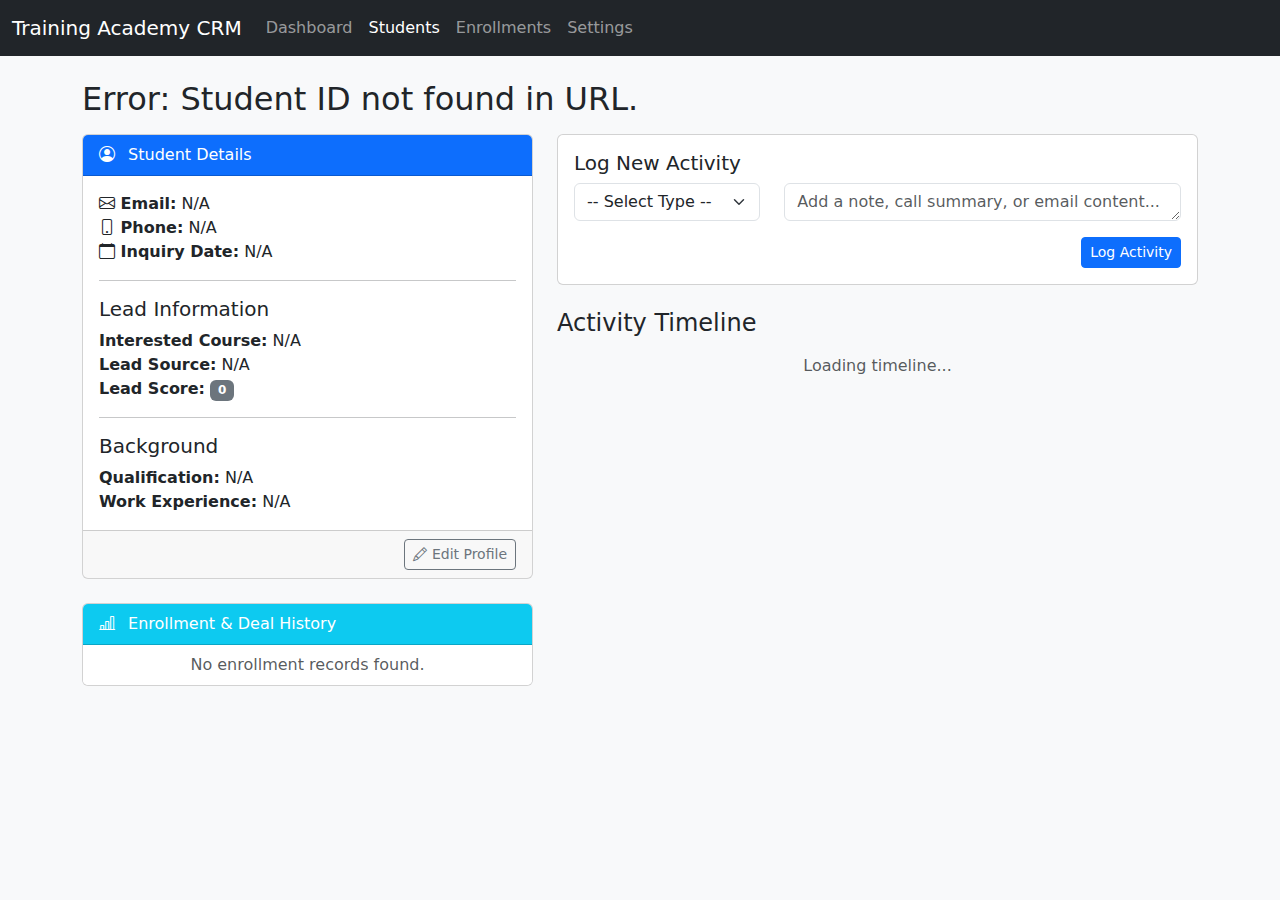
<file: student_profile.html>
<!DOCTYPE html>
<html lang="en">

<head>
    <meta charset="UTF-8">
    <meta name="viewport" content="width=device-width, initial-scale=1.0">
    <title>CRM - Student Profile</title>
    <link href="https://cdn.jsdelivr.net/npm/bootstrap@5.3.3/dist/css/bootstrap.min.css" rel="stylesheet">
    <link href="https://cdn.jsdelivr.net/npm/bootstrap-icons@1.11.3/font/bootstrap-icons.min.css" rel="stylesheet">
    <style>
        body {
            background-color: #f8f9fa;
        }
        
        .activity-card {
            border-left: 3px solid var(--bs-primary);
            border-radius: 0;
        }
    </style>
</head>

<body>

    <nav class="navbar navbar-expand-lg navbar-dark bg-dark mb-4">
        <div class="container-fluid">
            <a class="navbar-brand" href="#">Training Academy CRM</a>
            <div class="collapse navbar-collapse">
                <ul class="navbar-nav me-auto mb-2 mb-lg-0">
                    <li class="nav-item"><a class="nav-link" href="/dashboard.html">Dashboard</a></li>
                    <li class="nav-item"><a class="nav-link active" href="/students.html">Students</a></li>
                    <li class="nav-item"><a class="nav-link" href="/enrollments.html">Enrollments</a></li>
                    <li class="nav-item"><a class="nav-link" href="/settings.html">Settings</a></li>
                </ul>
            </div>
        </div>
    </nav>

    <main class="container">
        <div class="d-flex justify-content-between align-items-center mb-3">
            <h2 class="mb-0" id="profile-name">Loading Student...</h2>
            <span class="badge bg-secondary" id="student-status-badge"></span>
        </div>

        <div class="row">
            <div class="col-lg-5">
                <div class="card mb-4">
                    <div class="card-header bg-primary text-white">
                        <i class="bi bi-person-circle me-2"></i> Student Details
                    </div>
                    <div class="card-body">
                        <p class="card-text">
                            <strong><i class="bi bi-envelope"></i> Email:</strong> <span id="detail-email">N/A</span><br>
                            <strong><i class="bi bi-phone"></i> Phone:</strong> <span id="detail-phone">N/A</span><br>
                            <strong><i class="bi bi-calendar"></i> Inquiry Date:</strong> <span id="detail-created-at">N/A</span><br>
                        </p>
                        <hr>
                        <h5>Lead Information</h5>
                        <p class="card-text">
                            <strong>Interested Course:</strong> <span id="detail-course-interested">N/A</span><br>
                            <strong>Lead Source:</strong> <span id="detail-lead-source">N/A</span><br>
                            <strong>Lead Score:</strong>
                            <span class="badge bg-secondary" id="detail-lead-score">0</span>
                        </p>
                        <hr>
                        <h5>Background</h5>
                        <p class="card-text">
                            <strong>Qualification:</strong> <span id="detail-qualification">N/A</span><br>
                            <strong>Work Experience:</strong> <span id="detail-work-experience">N/A</span>
                        </p>
                    </div>
                    <div class="card-footer text-end">
                        <button class="btn btn-outline-secondary btn-sm"><i class="bi bi-pencil"></i> Edit Profile</button>
                    </div>
                </div>

                <div class="card mb-4">
                    <div class="card-header bg-info text-white">
                        <i class="bi bi-bar-chart-line me-2"></i> Enrollment & Deal History
                    </div>
                    <ul class="list-group list-group-flush" id="enrollment-history">
                        <li class="list-group-item text-center text-muted">No enrollment records found.</li>
                    </ul>
                </div>
            </div>

            <div class="col-lg-7">
                <div class="card mb-4">
                    <div class="card-body">
                        <h5 class="card-title">Log New Activity</h5>
                        <form id="add-activity-form">
                            <input type="hidden" name="student_id" id="activity-student-id">
                            <div class="row mb-3">
                                <div class="col-4">
                                    <select class="form-select" id="activity_type" name="activity_type" required>
                                        <option value="">-- Select Type --</option>
                                        <option value="note">Note</option>
                                        <option value="call">Call</option>
                                        <option value="email">Email</option>
                                        <option value="sms">SMS</option>
                                        <option value="status_change">Status Change</option>
                                    </select>
                                </div>
                                <div class="col-8">
                                    <textarea class="form-control" name="content" rows="1" placeholder="Add a note, call summary, or email content..." required></textarea>
                                </div>
                            </div>
                            <div class="text-end">
                                <button type="submit" class="btn btn-primary btn-sm">Log Activity</button>
                            </div>
                        </form>
                    </div>
                </div>

                <h4 class="mb-3">Activity Timeline</h4>
                <div id="activity-timeline">
                    <div class="text-center text-muted">Loading timeline...</div>
                </div>
            </div>
        </div>
    </main>

    <script src="https://cdn.jsdelivr.net/npm/bootstrap@5.3.3/dist/js/bootstrap.bundle.min.js"></script>
    <script src="/assets/js/student_profile.js" defer></script>
</body>

</html>
</file>
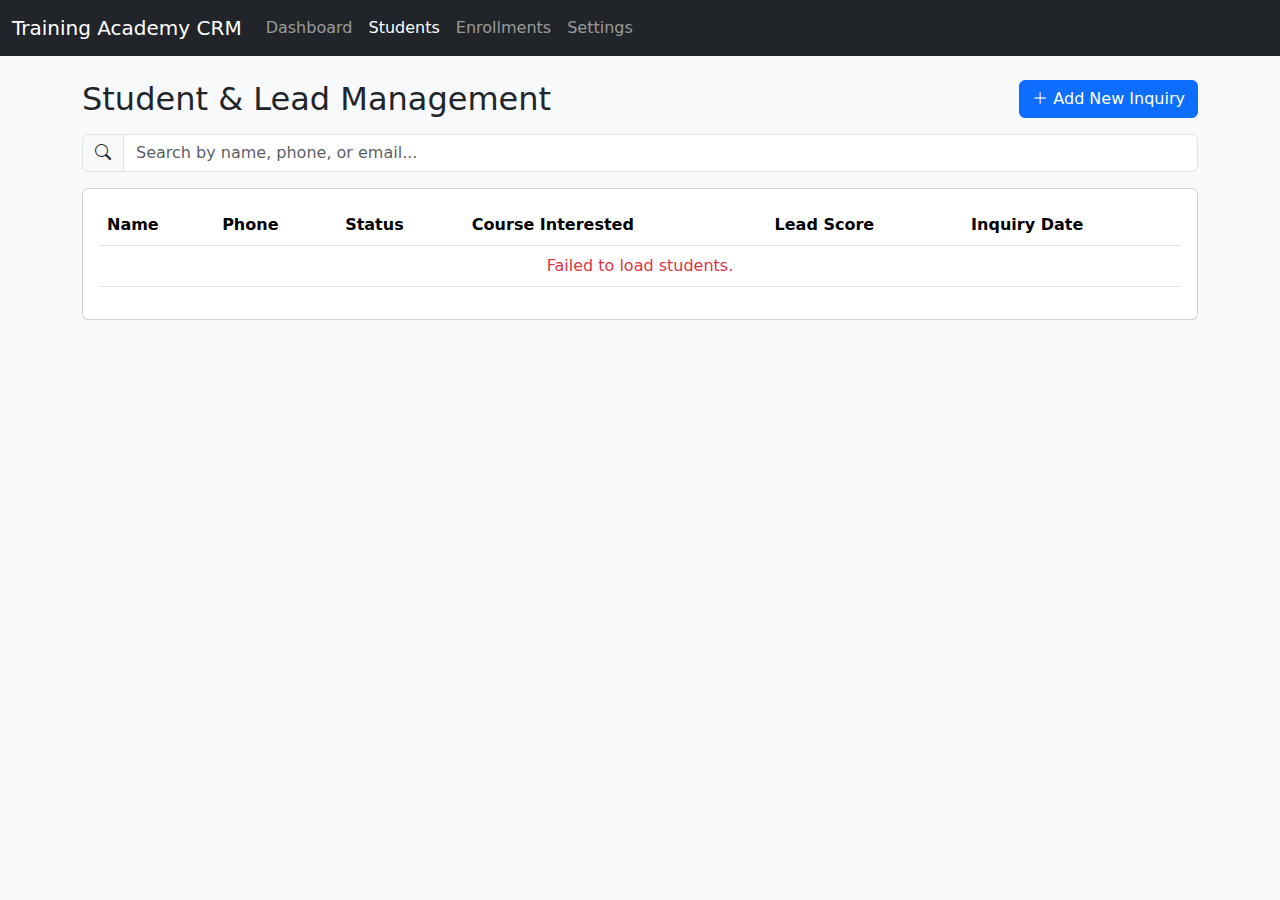
<file: students.html>
<!DOCTYPE html>
<html lang="en">

<head>
    <meta charset="UTF-8">
    <meta name="viewport" content="width=device-width, initial-scale=1.0">
    <title>CRM - Students & Leads</title>
    <!-- Bootstrap 5 CSS -->
    <link href="https://cdn.jsdelivr.net/npm/bootstrap@5.3.3/dist/css/bootstrap.min.css" rel="stylesheet">
    <!-- Bootstrap Icons (for search icon) -->
    <link href="https://cdn.jsdelivr.net/npm/bootstrap-icons@1.11.3/font/bootstrap-icons.min.css" rel="stylesheet">
    <style>
        body {
            background-color: #f8f9fa;
        }
        
        .table-hover tbody tr:hover {
            cursor: pointer;
        }
    </style>
</head>

<body>

    <!-- Navigation (Copied from settings.html) -->
    <nav class="navbar navbar-expand-lg navbar-dark bg-dark mb-4">
        <div class="container-fluid">
            <a class="navbar-brand" href="#">Training Academy CRM</a>
            <div class="collapse navbar-collapse">
                <ul class="navbar-nav me-auto mb-2 mb-lg-0">
                    <li class="nav-item"><a class="nav-link" href="/dashboard.html">Dashboard</a></li>
                    <li class="nav-item"><a class="nav-link active" href="/students.html">Students</a></li>
                    <li class="nav-item"><a class="nav-link" href="/enrollments.html">Enrollments</a></li>
                    <li class="nav-item"><a class="nav-link" href="/settings.html">Settings</a></li>
                </ul>
            </div>
        </div>
    </nav>

    <!-- Main Content -->
    <main class="container">
        <div class="d-flex justify-content-between align-items-center mb-3">
            <h2 class="mb-0">Student & Lead Management</h2>
            <button class="btn btn-primary" data-bs-toggle="modal" data-bs-target="#addStudentModal">
                <i class="bi bi-plus-lg"></i> Add New Inquiry
            </button>
        </div>

        <!-- Search Bar -->
        <div class="mb-3">
            <div class="input-group">
                <span class="input-group-text"><i class="bi bi-search"></i></span>
                <input type="text" class="form-control" id="search-bar" placeholder="Search by name, phone, or email...">
            </div>
        </div>

        <!-- Student List Table -->
        <div class="card">
            <div class="card-body">
                <table class="table table-hover">
                    <thead>
                        <tr>
                            <th>Name</th>
                            <th>Phone</th>
                            <th>Status</th>
                            <th>Course Interested</th>
                            <th>Lead Score</th>
                            <th>Inquiry Date</th>
                        </tr>
                    </thead>
                    <tbody id="student-list-table">
                        <!-- JS will populate this -->
                        <tr>
                            <td colspan="6" class="text-center">Loading...</td>
                        </tr>
                    </tbody>
                </table>
            </div>
        </div>
    </main>

    <!-- Add Student Modal -->
    <div class="modal fade" id="addStudentModal" tabindex="-1" aria-labelledby="addStudentModalLabel" aria-hidden="true">
        <div class="modal-dialog modal-lg">
            <div class="modal-content">
                <div class="modal-header">
                    <h5 class="modal-title" id="addStudentModalLabel">Add New Inquiry</h5>
                    <button type="button" class="btn-close" data-bs-dismiss="modal" aria-label="Close"></button>
                </div>
                <form id="add-student-form">
                    <div class="modal-body">
                        <div class="row">
                            <div class="col-md-6 mb-3">
                                <label for="full_name" class="form-label">Full Name <span class="text-danger">*</span></label>
                                <input type="text" class="form-control" id="full_name" name="full_name" required>
                            </div>
                            <div class="col-md-6 mb-3">
                                <label for="phone" class="form-label">Phone Number <span class="text-danger">*</span></label>
                                <input type="tel" class="form-control" id="phone" name="phone" required>
                            </div>
                        </div>
                        <div class="row">
                            <div class="col-md-6 mb-3">
                                <label for="email" class="form-label">Email Address</label>
                                <input type="email" class="form-control" id="email" name="email">
                            </div>
                            <div class="col-md-6 mb-3">
                                <label for="lead_source" class="form-label">Lead Source</label>
                                <select class="form-select" id="lead_source" name="lead_source">
                                    <option value="">-- Select Source --</option>
                                    <option value="Meta">Meta</option>
                                    <option value="Google">Google</option>
                                    <option value="Referral">Referral</option>
                                    <option value="Walk-in">Walk-in</option>
                                    <option value="Other">Other</option>
                                </select>
                            </div>
                        </div>
                        <div class="mb-3">
                            <label for="course_interested_id" class="form-label">Course Interested In</label>
                            <select class="form-select" id="course_interested_id" name="course_interested_id">
                                <option value="">-- Select Course --</option>
                                <!-- JS will populate this from /api/v1/courses.php -->
                            </select>
                        </div>
                        <hr>
                        <div class="row">
                            <div class="col-md-6 mb-3">
                                <label for="qualification" class="form-label">Qualification</label>
                                <input type="text" class="form-control" id="qualification" name="qualification" placeholder="e.g., BE, BSc, 12th Pass">
                            </div>
                            <div class="col-md-6 mb-3">
                                <label for="work_experience" class="form-label">Work Experience</label>
                                <select class="form-select" id="work_experience" name="work_experience">
                                    <option value="">-- Select Experience --</option>
                                    <option value="Fresher">Fresher</option>
                                    <option value="0-2 Years">0-2 Years</option>
                                    <option value="2-5 Years">2-5 Years</option>
                                    <option value="5+ Years">5+ Years</option>
                                </select>
                            </div>
                        </div>
                    </div>
                    <div class="modal-footer">
                        <button type="button" class="btn btn-secondary" data-bs-dismiss="modal">Close</button>
                        <button type="submit" class="btn btn-primary">Save Inquiry</button>
                    </div>
                </form>
            </div>
        </div>
    </div>

    <!-- Bootstrap 5 JS -->
    <script src="https://cdn.jsdelivr.net/npm/bootstrap@5.3.3/dist/js/bootstrap.bundle.min.js"></script>
    <!-- Our Custom JS -->
    <script src="/assets/js/students.js" defer></script>
</body>

</html>
</file>
<file: assets/css/style.css>
/* * assets/css/style.css
 * Add these styles for the Kanban Board
 */

body {
    background-color: #f8f9fa;
}

.kanban-board-container {
    display: flex;
    overflow-x: auto;
    /* Allows horizontal scrolling */
    padding-bottom: 20px;
}

.kanban-board {
    display: flex;
    gap: 16px;
    /* Space between columns */
    min-height: 80vh;
}

.kanban-column {
    flex: 0 0 300px;
    /* Each column is 300px wide, don't grow/shrink */
    background-color: #e9ecef;
    /* Light grey background */
    border-radius: 8px;
    height: fit-content;
}

.kanban-column-title {
    font-size: 1.1rem;
    font-weight: 600;
    padding: 12px 16px;
    border-bottom: 2px solid #dee2e6;
    background-color: #f8f9fa;
    border-top-left-radius: 8px;
    border-top-right-radius: 8px;
}

.kanban-dropzone {
    padding: 8px;
    min-height: 200px;
    transition: background-color 0.2s ease;
}


/* This class is added by JS when dragging over */

.kanban-dropzone--over {
    background-color: #d6e9ff;
    /* Highlight drop target */
}

.kanban-card {
    background-color: #ffffff;
    border: 1px solid #dee2e6;
    border-radius: 6px;
    padding: 12px;
    margin-bottom: 8px;
    box-shadow: 0 1px 3px rgba(0, 0, 0, 0.05);
    cursor: grab;
    transition: background-color 0.2s ease, box-shadow 0.2s ease;
}

.kanban-card:hover {
    box-shadow: 0 4px 8px rgba(0, 0, 0, 0.1);
}

.kanban-card h6 {
    font-size: 0.95rem;
    font-weight: 600;
    margin-bottom: 4px;
}

.kanban-card p {
    font-size: 0.85rem;
    color: #6c757d;
    margin-bottom: 8px;
}

.kanban-card span {
    font-size: 0.8rem;
    color: #dc3545;
    /* Red for overdue */
    font-weight: 500;
}


/* This class is added by JS when a card is being dragged */

.kanban-card--dragging {
    opacity: 0.5;
    background: #f0f0f0;
    box-shadow: 0 4px 12px rgba(0, 0, 0, 0.2);
}
</file>
